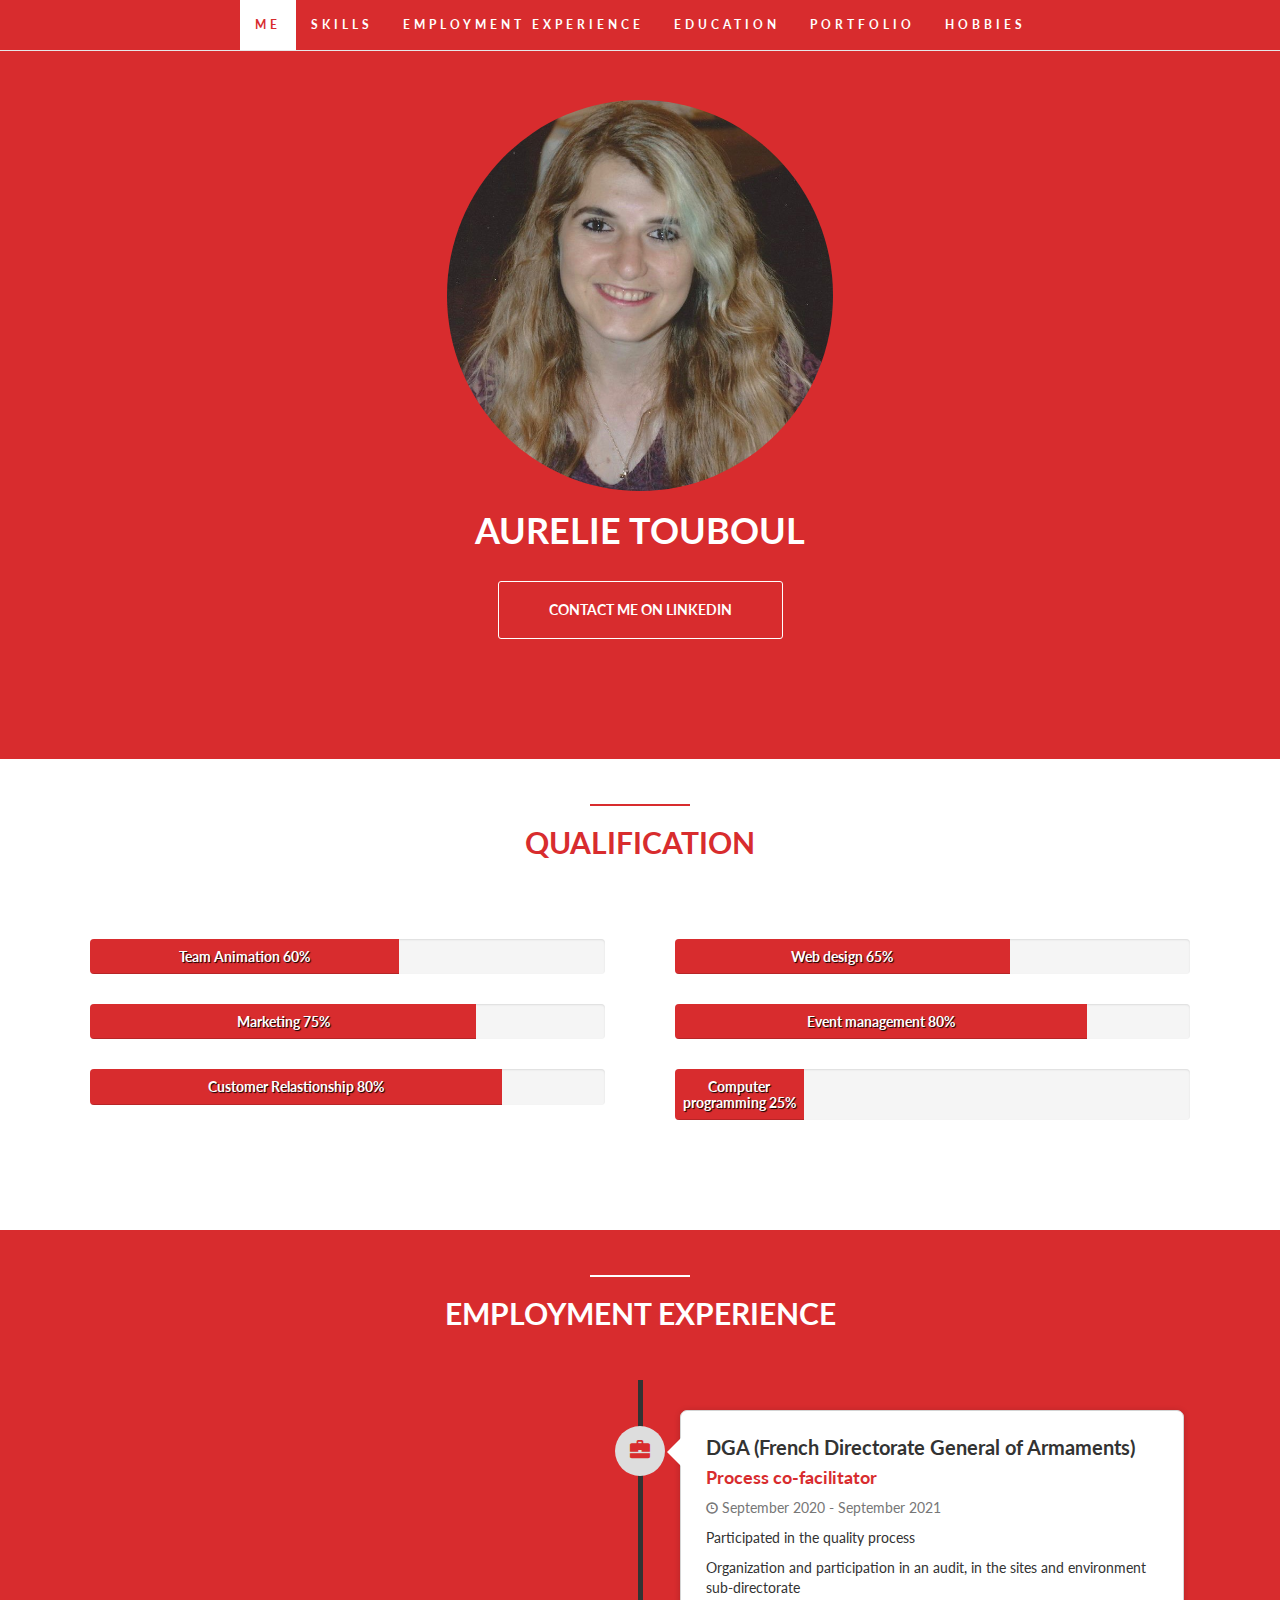
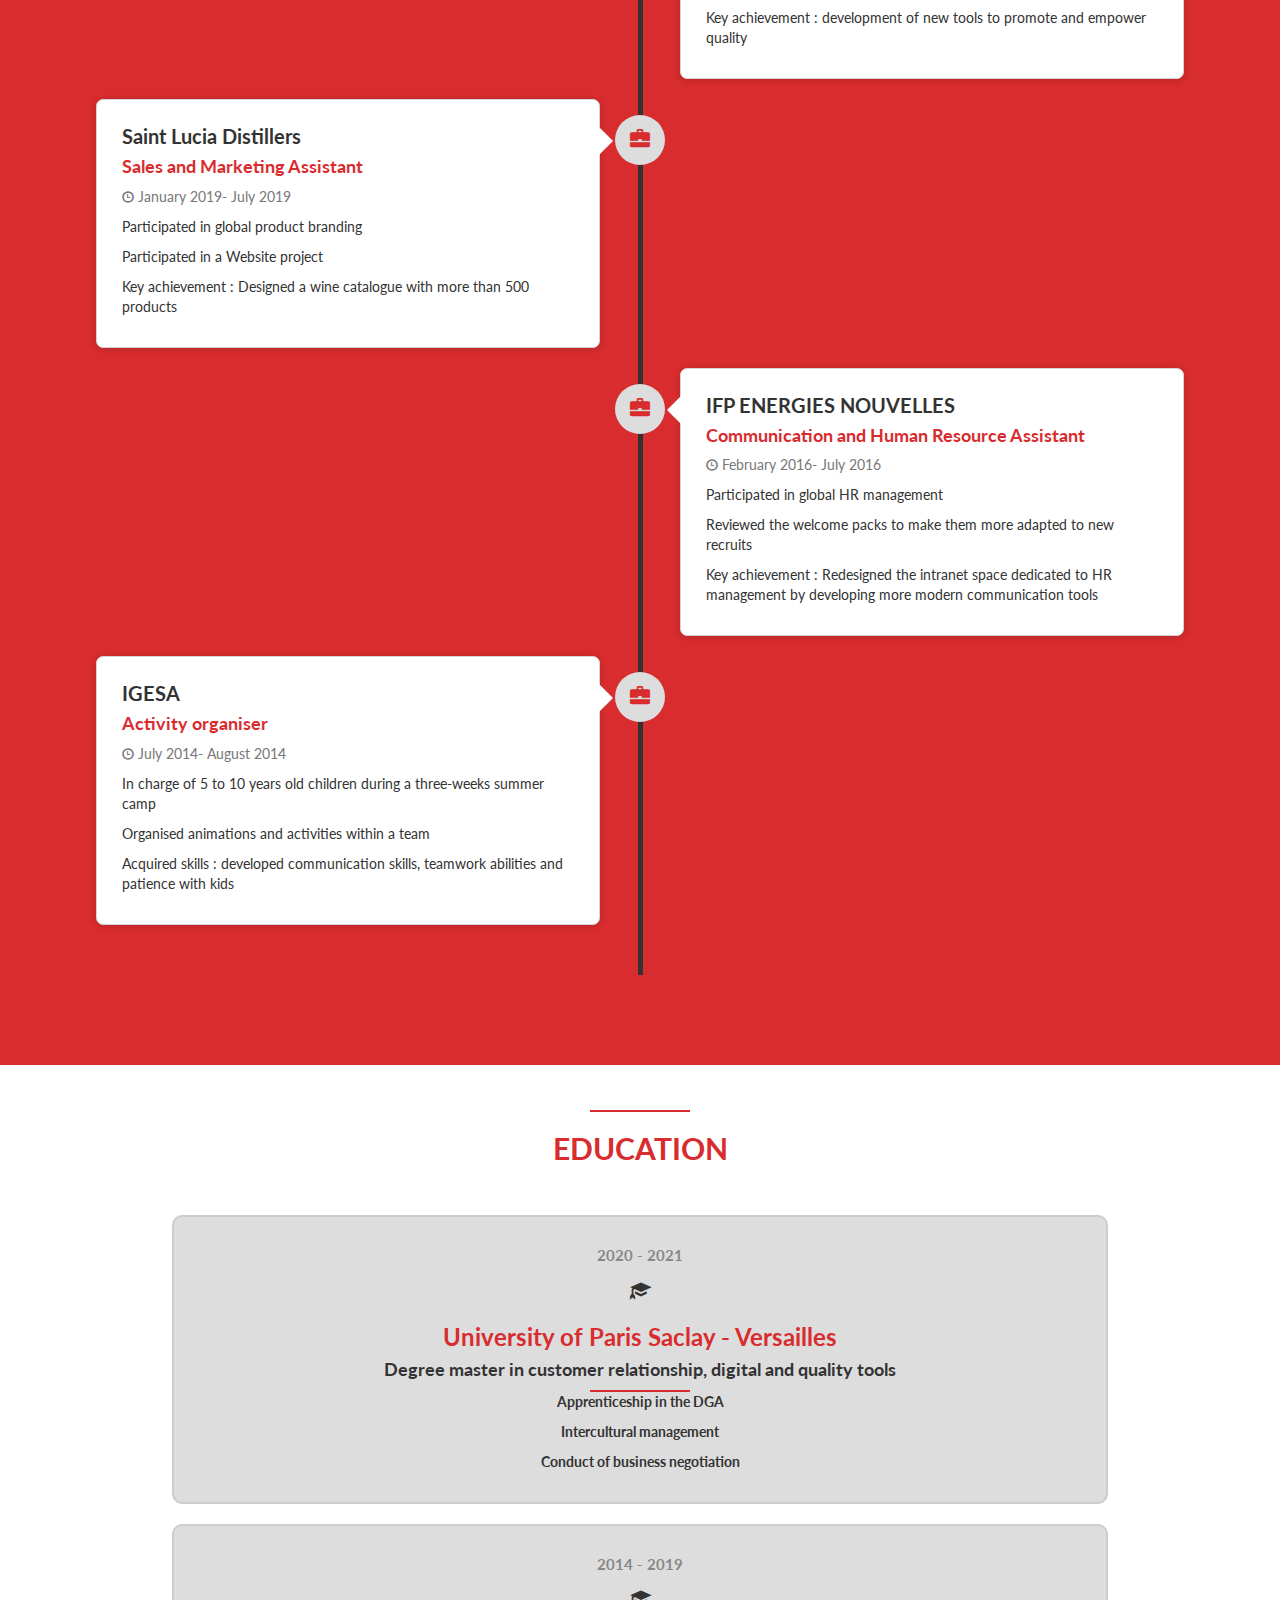
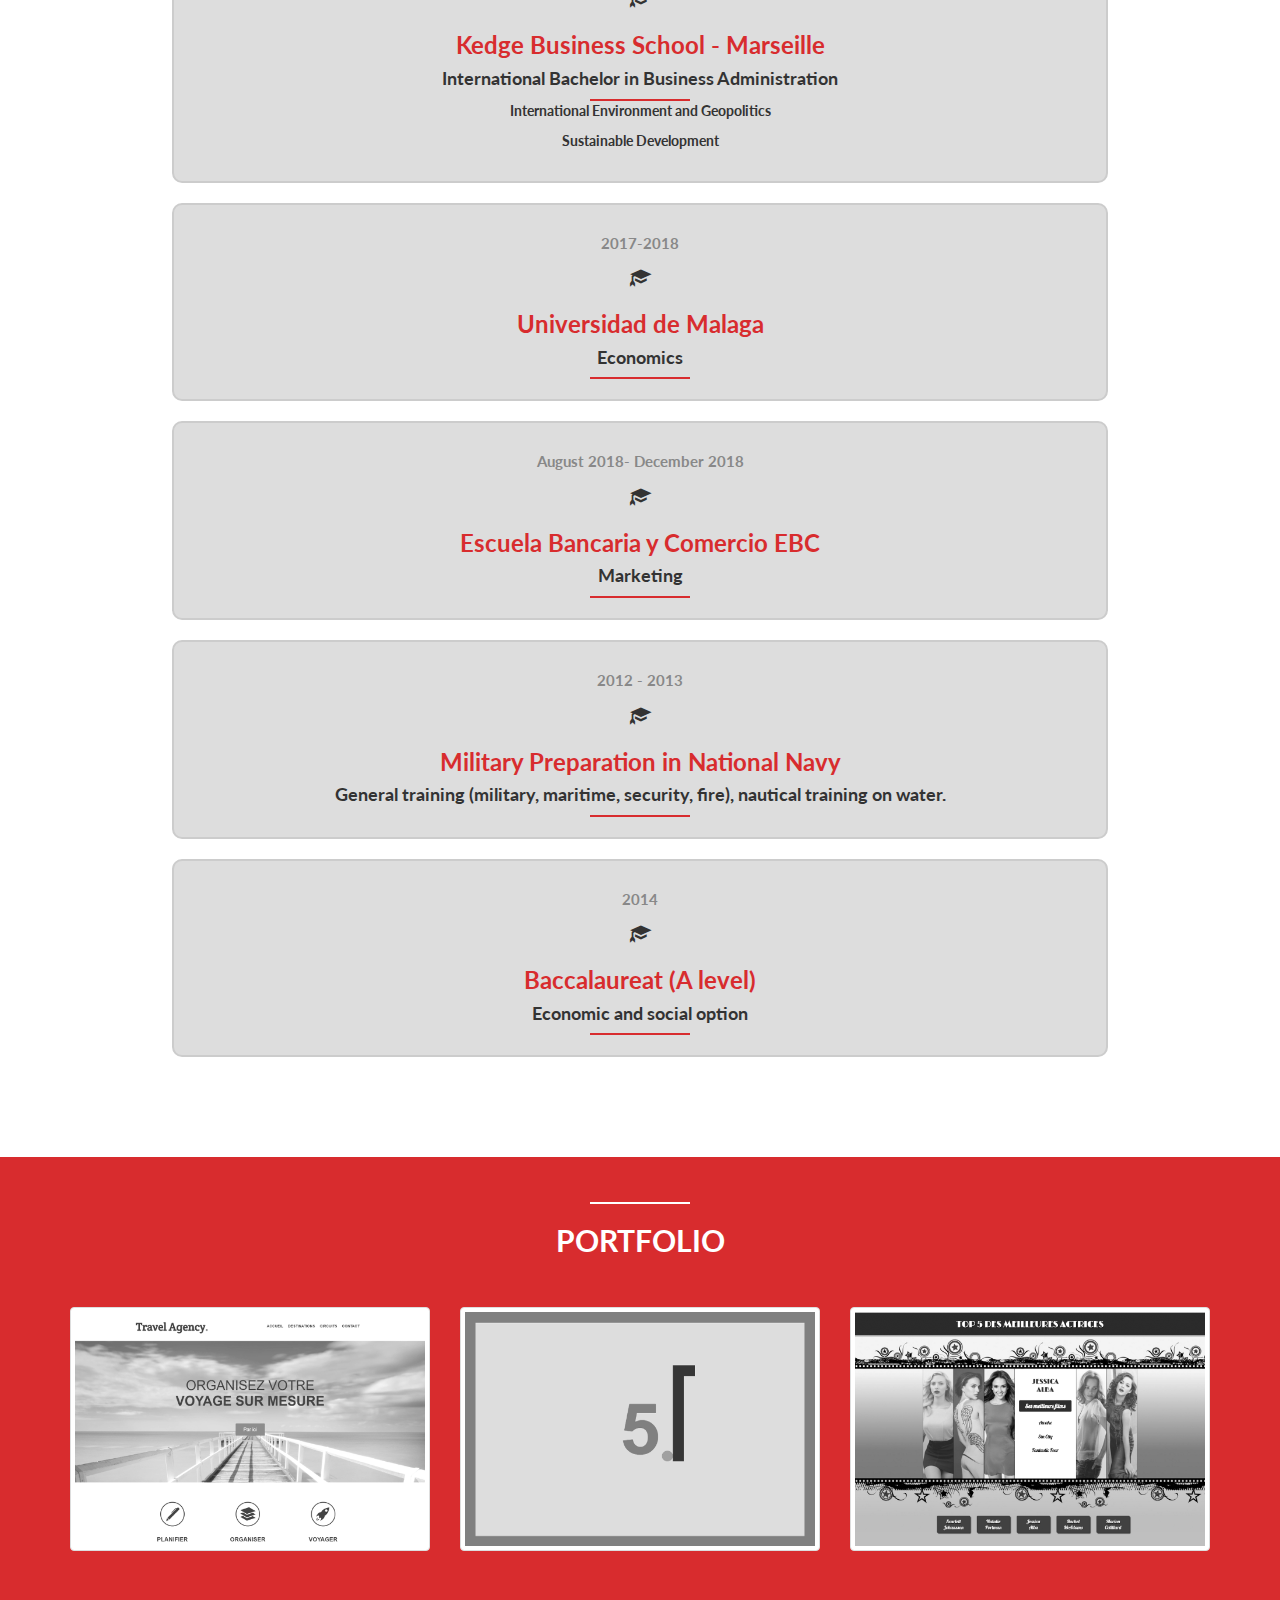
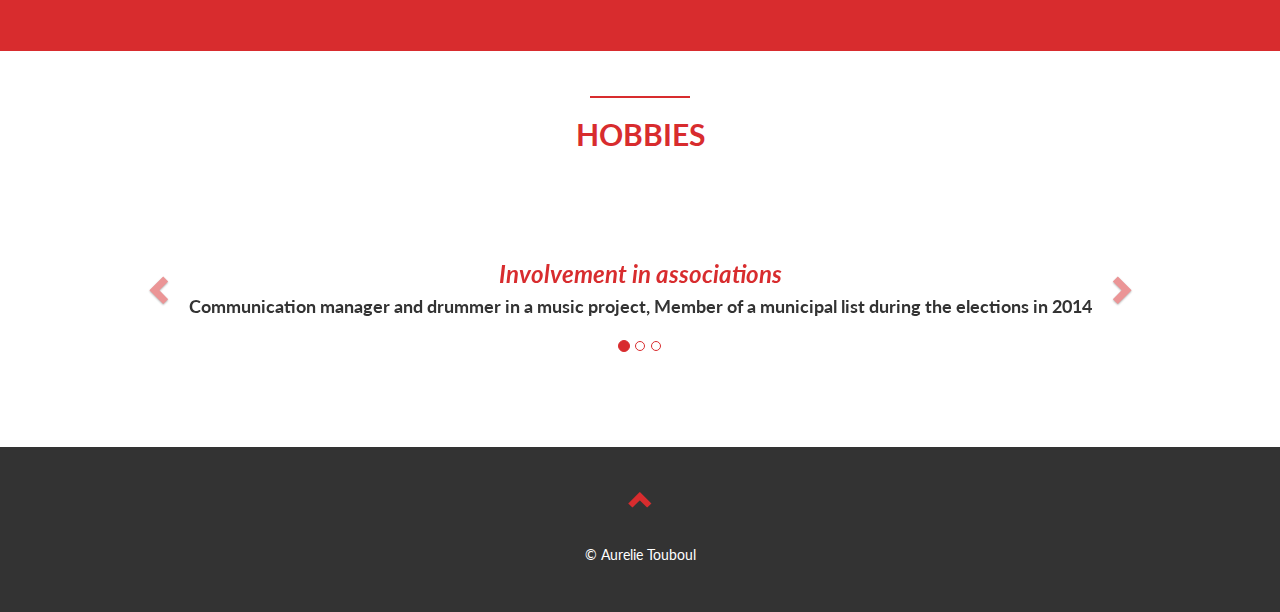
<file: index.html>
<!DOCTYPE html>
<html>
    <head>
        <title>Aurelie Touboul</title>
        <meta charset="utf-8"/>
        <meta name="viewport" content="width=device-width, initial-scale=1">
        <script src="https://ajax.googleapis.com/ajax/libs/jquery/1.11.3/jquery.min.js"></script>
        <link rel="stylesheet" href="https://maxcdn.bootstrapcdn.com/bootstrap/3.3.6/css/bootstrap.min.css">
        <script src="https://maxcdn.bootstrapcdn.com/bootstrap/3.3.6/js/bootstrap.min.js"></script>
        <link href='http://fonts.googleapis.com/css?family=Lato' rel='stylesheet' type='text/css'>
        <link rel="stylesheet" href="css/style.css">
        <script src="js/script.js"></script>
    </head>
    
    
    <body data-spy="scroll" data-target=".navbar" data-offset="60">
        
        <nav class="navbar navbar-default navbar-fixed-top">
            <div class="container">
                <div class="navbar-header">
                    <button type="button" class="navbar-toggle" data-toggle="collapse" data-target="#myNavbar">
                         <span class="icon-bar"></span>
                         <span class="icon-bar"></span>
                         <span class="icon-bar"></span>
                    </button>
                </div>
                <div class="collapse navbar-collapse" id="myNavbar">
                    <ul class="nav navbar-nav">
                        <li><a href="#about">Me</a></li>
                        <li><a href="#skills">Skills</a></li>
                        <li><a href="#experience">Employment Experience</a></li>
                        <li><a href="#education">Education</a></li>
                        <li><a href="#portfolio">Portfolio</a></li>
                        <li><a href="#Hobbies">Hobbies</a></li>
                    </ul>
                </div>
            
            </div>
        
        </nav>
       
        <section id="about" class="container-fluid">
            <div class="col-xs-8 col-md-4 profile-picture">
                <img src="images/ImagesCV%2001.14.13.jpg" alt="Aurelie" class="img-circle">
            </div>
            <div class="heading">
                <h1>Aurelie Touboul </h1>
                <a href="https://www.linkedin.com/in/aur%C3%A9lie-touboul/" target="_blank" class="button1">Contact me on linkedin</a>
            </div>
        </section>
        
        
        <section id="skills">
            <div class="red-divider"></div>
            <div class="heading">
                <h2>Qualification</h2>
            </div>
            <div class="container">
                <div class="row">
                    <div class="col-md-6">
                        <div class="progress"> 
                            <div class="progress-bar" role="progressbar" aria-valuenow="60" aria-valuemin="0" aria-valuemax="100" style="width:60%">
                                <h5> Team Animation 60%</h5>
                            </div>
                        </div>
                        <div class="progress"> 
                            <div class="progress-bar" role="progressbar" aria-valuenow="75" aria-valuemin="0" aria-valuemax="100" style="width:75%">
                                <h5>Marketing 75%</h5>
                            </div>
                        </div>
                        <div class="progress"> 
                            <div class="progress-bar" role="progressbar" aria-valuenow="80" aria-valuemin="0" aria-valuemax="100" style="width:80%">
                                <h5>Customer Relastionship 80%</h5>
                            </div>
                        </div>
                    </div>
                    <div class="col-md-6">
                        <div class="progress"> 
                            <div class="progress-bar" role="progressbar" aria-valuenow="65" aria-valuemin="0" aria-valuemax="100" style="width:65%">
                                <h5>Web design 65%</h5>
                            </div>
                        </div>
                        <div class="progress"> 
                            <div class="progress-bar" role="progressbar" aria-valuenow="80" aria-valuemin="0" aria-valuemax="100" style="width:80%">
                                <h5>Event management 80%</h5>
                            </div>
                        </div>
                        <div class="progress"> 
                            <div class="progress-bar" role="progressbar" aria-valuenow="25" aria-valuemin="0" aria-valuemax="100" style="width:25%">
                                <h5> Computer programming 25%</h5>
                            </div>
                        </div>
                    </div>
                
                </div>
            </div>
        </section>
        
        <section id="experience">
        
            <div class="container">
                <div class="white-divider"></div>
                <div class="heading">
                    <h2>Employment experience</h2>
    
                </div>
                <ul class="timeline">
                        <li>
                        <div class="timeline-badge"><span class="glyphicon glyphicon-briefcase"></span></div>
                        <div class="timeline-panel-container-inverted">
                            <div class="timeline-panel">
                                <div class="timeline-heading">
        
                                    <h3>DGA (French Directorate General of Armaments)</h3>
                                    <h4>Process co-facilitator</h4>
                                    <p class="text-muted"><small class="glyphicon glyphicon-time"></small> September 2020 - September 2021</p>
                                </div>
                                <div class="timeline-body">
                                    <p>Participated in the quality process</p>
                                    <p>Organization and participation in an audit, in the sites and environment sub-directorate </p>
                                    <p>Key achievement : development of new tools to promote and empower quality </p>
                                </div>
                            </div>
                        </div>
                    </li>
                           <li>
                        <div class="timeline-badge"><span class="glyphicon glyphicon-briefcase"></span></div>
                        <div class="timeline-panel-container">
                            <div class="timeline-panel">
                                <div class="timeline-heading">
                                    <h3>Saint Lucia Distillers</h3>
                                    <h4>Sales and Marketing Assistant</h4>
                                    <p class="text-muted"><small class="glyphicon glyphicon-time"></small> January 2019- July 2019</p>
                                </div>
                                <div class="timeline-body">
                                    <p>Participated in global product branding </p>
                                    <p>Participated in a Website project </p>
                                    <p>Key achievement : Designed a wine catalogue with more than 500 products</p>
                                </div>
                            </div>
                        </div>
                    </li>
                    <li>
                        <div class="timeline-badge"><span class="glyphicon glyphicon-briefcase"></span></div>
                        <div class="timeline-panel-container-inverted">
                            <div class="timeline-panel">
                                <div class="timeline-heading">
                                    <h3>IFP ENERGIES NOUVELLES</h3>
                                    <h4>Communication and Human Resource Assistant</h4>
                                    <p class="text-muted"><small class="glyphicon glyphicon-time"></small> February 2016- July 2016</p>
                                </div>
                                <div class="timeline-body">
                                    <p>Participated in global HR management</p>
                                    <p>Reviewed the welcome packs to make them more adapted to new recruits</p>
                                    <p>Key achievement : Redesigned the intranet space dedicated to HR
management by developing more modern communication tools</p>
                                </div>
                            </div>
                        </div>
                    </li>
                    
                    <li>
                        <div class="timeline-badge"><span class="glyphicon glyphicon-briefcase"></span></div>
                        <div class="timeline-panel-container">
                            <div class="timeline-panel">
                                <div class="timeline-heading">
                                    <h3>IGESA</h3>
                                    <h4>Activity organiser</h4>
                                    <p class="text-muted"><small class="glyphicon glyphicon-time"></small> July 2014- August 2014</p>
                                </div>
                                <div class="timeline-body">
                                    <p>In charge of 5 to 10 years old children during a three-weeks summer camp</p>
                                    <p>Organised animations and activities within a team</p>
                                    <p>Acquired skills : developed communication skills, teamwork abilities and
patience with kids</p>
                                </div>
                            </div>
                        </div>
                    </li>
         
                </ul>
            </div>
            
        </section>
                
        <section id="education">
            <div class="container">
                 <div class="red-divider"></div>
                <div class="heading">
                    <h2>Education</h2>
                </div>
                <div class="row">
                    <div class="col-5">
                        <div class="education-block">
                            <h5>2020 - 2021</h5>
                            <span class="glyphicon glyphicon-education"></span>
                            <h3>University of Paris Saclay - Versailles </h3>
                            <h4>Degree master in customer relationship, digital and quality tools </h4>
                            <div class="red-divider"></div>
                            <p>Apprenticeship in the DGA</p>
                            <p>Intercultural management</p>
                            <p>Conduct of business negotiation</p>
                        </div>
                    <div class="col-5">
                        <div class="education-block">
                            <h5>2014 - 2019</h5>
                            <span class="glyphicon glyphicon-education"></span>
                            <h3>Kedge Business School - Marseille</h3>
                            <h4>International Bachelor in Business Administration</h4>
                            <div class="red-divider"></div>
                            <p>International Environment and Geopolitics</p>
                            <p>Sustainable Development</p>
                        </div>
                    </div>
                     <div class="col-5">
                        <div class="education-block">
                            <h5>2017-2018</h5>
                            <span class="glyphicon glyphicon-education"></span>
                            <h3>Universidad de Malaga</h3>
                            <h4>Economics</h4>
                            <div class="red-divider"></div>
                        </div>
                    </div>
                    
                       </div>
                     <div class="col-5">
                        <div class="education-block">
                            <h5> August 2018- December 2018</h5>
                            <span class="glyphicon glyphicon-education"></span>
                            <h3>Escuela Bancaria y Comercio EBC</h3>
                            <h4>Marketing</h4>
                            <div class="red-divider"></div>
                        </div>
                    </div>
            
                        <div class="col-5">
                        <div class="education-block">
                            <h5>2012 - 2013 </h5>
                            <span class="glyphicon glyphicon-education"></span>
                            <h3>Military Preparation in National Navy</h3>
                            <h4>General training (military, maritime, security, fire), nautical training on water.</h4>
                            <div class="red-divider"></div>
                        </div>
                    </div>
                    
                     <div class="col-5">
                        <div class="education-block">
                            <h5>2014</h5>
                            <span class="glyphicon glyphicon-education" ></span>
                            <h3>Baccalaureat (A level)</h3>
                            <h4>Economic and social option</h4>
                            <div class="red-divider"></div>
                        </div>
                        
                    </div>
                </div>
                </section>
        
        <section id="portfolio">
            <div class="container">
                <div class="white-divider"></div>
                <div class="heading">
                    <h2>Portfolio</h2>
                </div>
                <div class="row">
                    <div class="col-sm-4">
                        <a class="thumbnail" href="Voyage.aurelietouboul.com/index1.html" target="_blank">
                            <img src="images/Voyage.png" alt="Voyage page">
                        </a>
                    </div>
                     <div class="col-sm-4">
                        <a class="thumbnail" href="Jeux.aurelietouboul.com/index.html" target="_blank">
                            <img src="images/serpent%20.png" alt="French article">
                        </a>
                    </div>
                     <div class="col-sm-4">
                        <a class="thumbnail" href="Actrices.aurelietouboul.com/index.html" target="_blank">
                            <img src="images/Actrice.png" alt="ifp">
                        </a>
                    </div>
            
            </div> 
        </div>
                
            
        </section>
     
        <section id="Hobbies">
            <div class="container">
                <div class="red-divider"></div>
                <div class="heading">
                    <h2>Hobbies</h2>
                </div>
                <div id="myCarousel" class="carousel slide text-center" data-ride="carousel">
                    <ol class="carousel-indicators">
                         <li data-target="#myCarousel" data-slide-to="0" class="active"></li>
                         <li data-target="#myCarousel" data-slide-to="1"></li>
                         <li data-target="#myCarousel" data-slide-to="2"></li>  
                    </ol>
                    <div class="carousel-inner" role="listbox">
                        <div class="item active">
                            <h3>Involvement in associations  </h3>
                            <h4>Communication manager and drummer in a music project, Member of a municipal list during the elections in 2014</h4> 
                        
                        </div>
                          <div class="item">
                            <h3>Activities</h3>
                            <h4>Dance, drums </h4>       
                        </div>
                    </div>
                    <a class="left carousel-control" href="#myCarousel" data-slide="prev" role="button">
                        <span class="glyphicon glyphicon-chevron-left"></span>
                    </a>
                    <a class="right carousel-control" href="#myCarousel" data-slide="next" role="button">
                        <span class="glyphicon glyphicon-chevron-right"></span>
                    </a>
                
                </div>
            
            </div>
        
        </section>
        
        <footer class="text-center">
            <a href="#about">
                <span class="glyphicon glyphicon-chevron-up"></span>
            </a>
            <h5>© Aurelie Touboul </h5>
        </footer>
        
    </body>

</html>
</file>
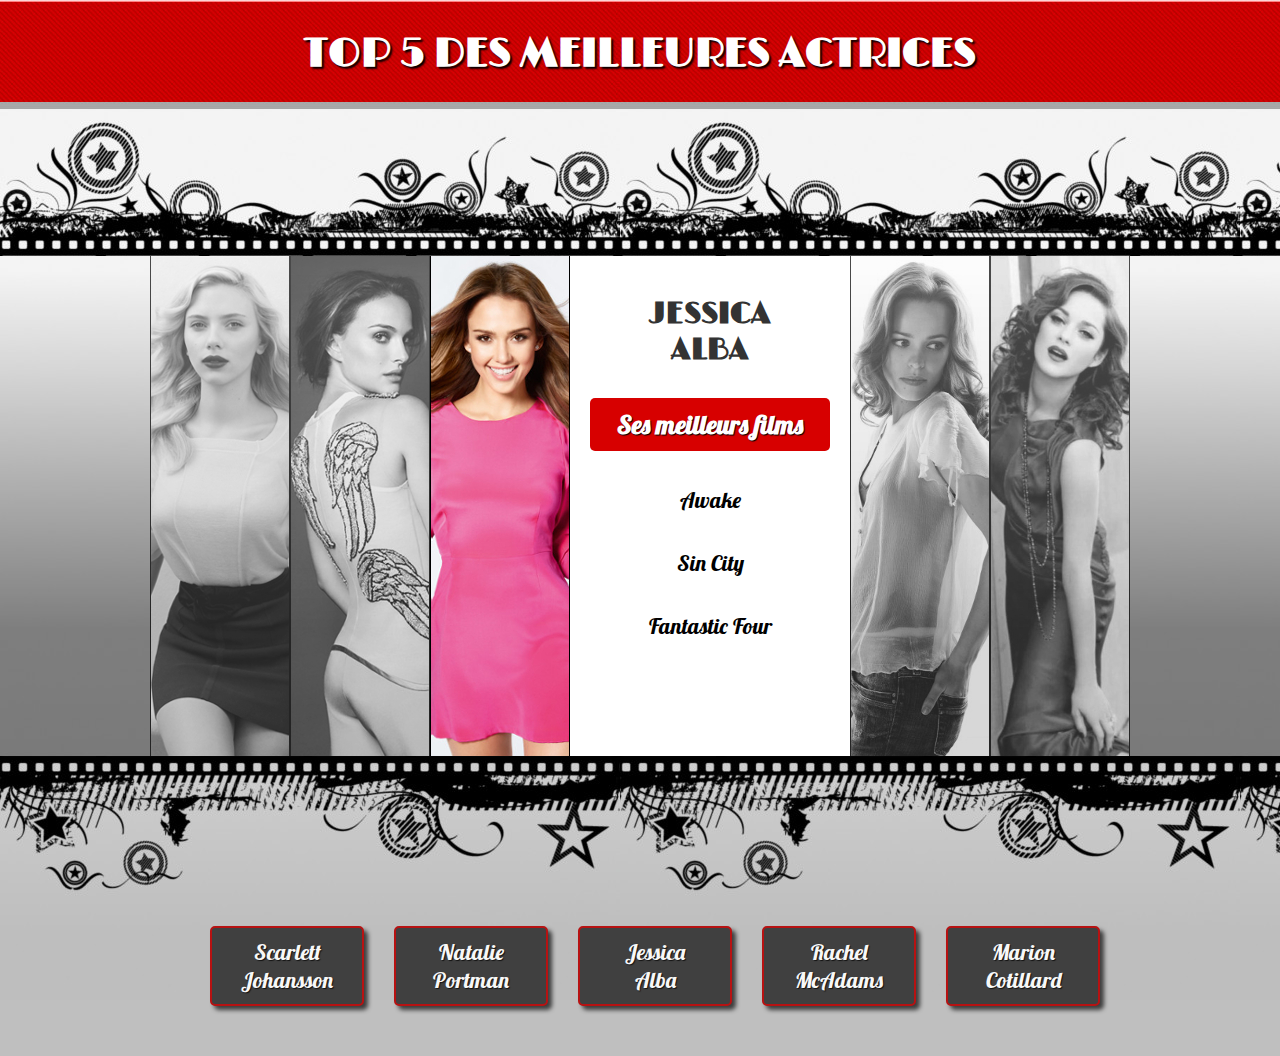
<file: Actrices.aurelietouboul.com/index.html>
<!DOCTYPE html>
<html>
    <head>
        <title>Top 5 des meilleures actrices</title>
        <link rel="stylesheet" type="text/css" href="style.css">
        <script src="https://ajax.googleapis.com/ajax/libs/jquery/2.1.4/jquery.min.js"></script>
        <script src="script.js"></script>
        <link href='https://fonts.googleapis.com/css?family=Limelight' rel='stylesheet' type='text/css'>
                <link href='https://fonts.googleapis.com/css?family=Lobster' rel='stylesheet' type='text/css'>

    </head>
    <body>
        <header>
            <h1>Top 5 des meilleures actrices</h1>
        </header>
        <section id="main-menu">
            <ul>
                <li>
                    <div id="part1" class="images">
                        <div class="bw"></div>
                        <div class="color"></div>
                    </div>
                    <div class="description">
                        <h2>Scarlett<br>Johansson</h2>
                        <h3>Ses meilleurs films</h3>
                        <p>Lucy</p>
                        <p>The Island</p>
                        <p>Lost In Translation</p>
                    </div>
                </li>
                <li>
                    <div id="part2" class="images">
                        <div class="bw"></div>
                        <div class="color"></div>
                    </div>
                    <div class="description">
                        <h2>Natalie<br>Portman</h2>
                        <h3>Ses meilleurs films</h3>
                        <p>Black Swan</p>
                        <p>Star Wars</p>
                        <p>Leon</p>
                    </div>
                </li>
                <li>
                    <div id="part3" class="images">
                        <div class="bw"></div>
                        <div class="color"></div>
                    </div>
                    <div class="description">
                        <h2>Jessica<br>Alba</h2>
                        <h3>Ses meilleurs films</h3>
                        <p>Awake</p>
                        <p>Sin City</p>
                        <p>Fantastic Four</p>
                    </div>
                </li>
                <li>
                    <div id="part4" class="images">
                        <div class="bw"></div>
                        <div class="color"></div>
                    </div>
                    <div class="description">
                        <h2>Rachel<br>McAdams</h2>
                        <h3>Ses meilleurs films</h3>
                        <p>The Notebook</p>
                        <p>The Vow</p>
                        <p>The Time Traveler's Wife</p>
                    </div>
                </li>
                <li>
                    <div id="part5" class="images">
                        <div class="bw"></div>
                        <div class="color"></div>
                    </div>
                    <div class="description">
                        <h2>Marion<br>Cotillard</h2>
                        <h3>Ses meilleurs films</h3>
                        <p>Jeux d'enfants</p>
                        <p>Les Petits Mouchoirs</p>
                        <p>Inception</p>
                    </div>
                </li>
            </ul>
        </section>
        <section id="buttons-menu">
            <ul>
                <li class="button">Scarlett<br>Johansson</li>
                <li class="button">Natalie<br>Portman</li>
                <li class="button">Jessica<br>Alba</li>
                <li class="button">Rachel<br>McAdams</li>
                <li class="button">Marion<br>Cotillard</li>
            </ul>
        </section>
        
    </body>
</html>
</file>
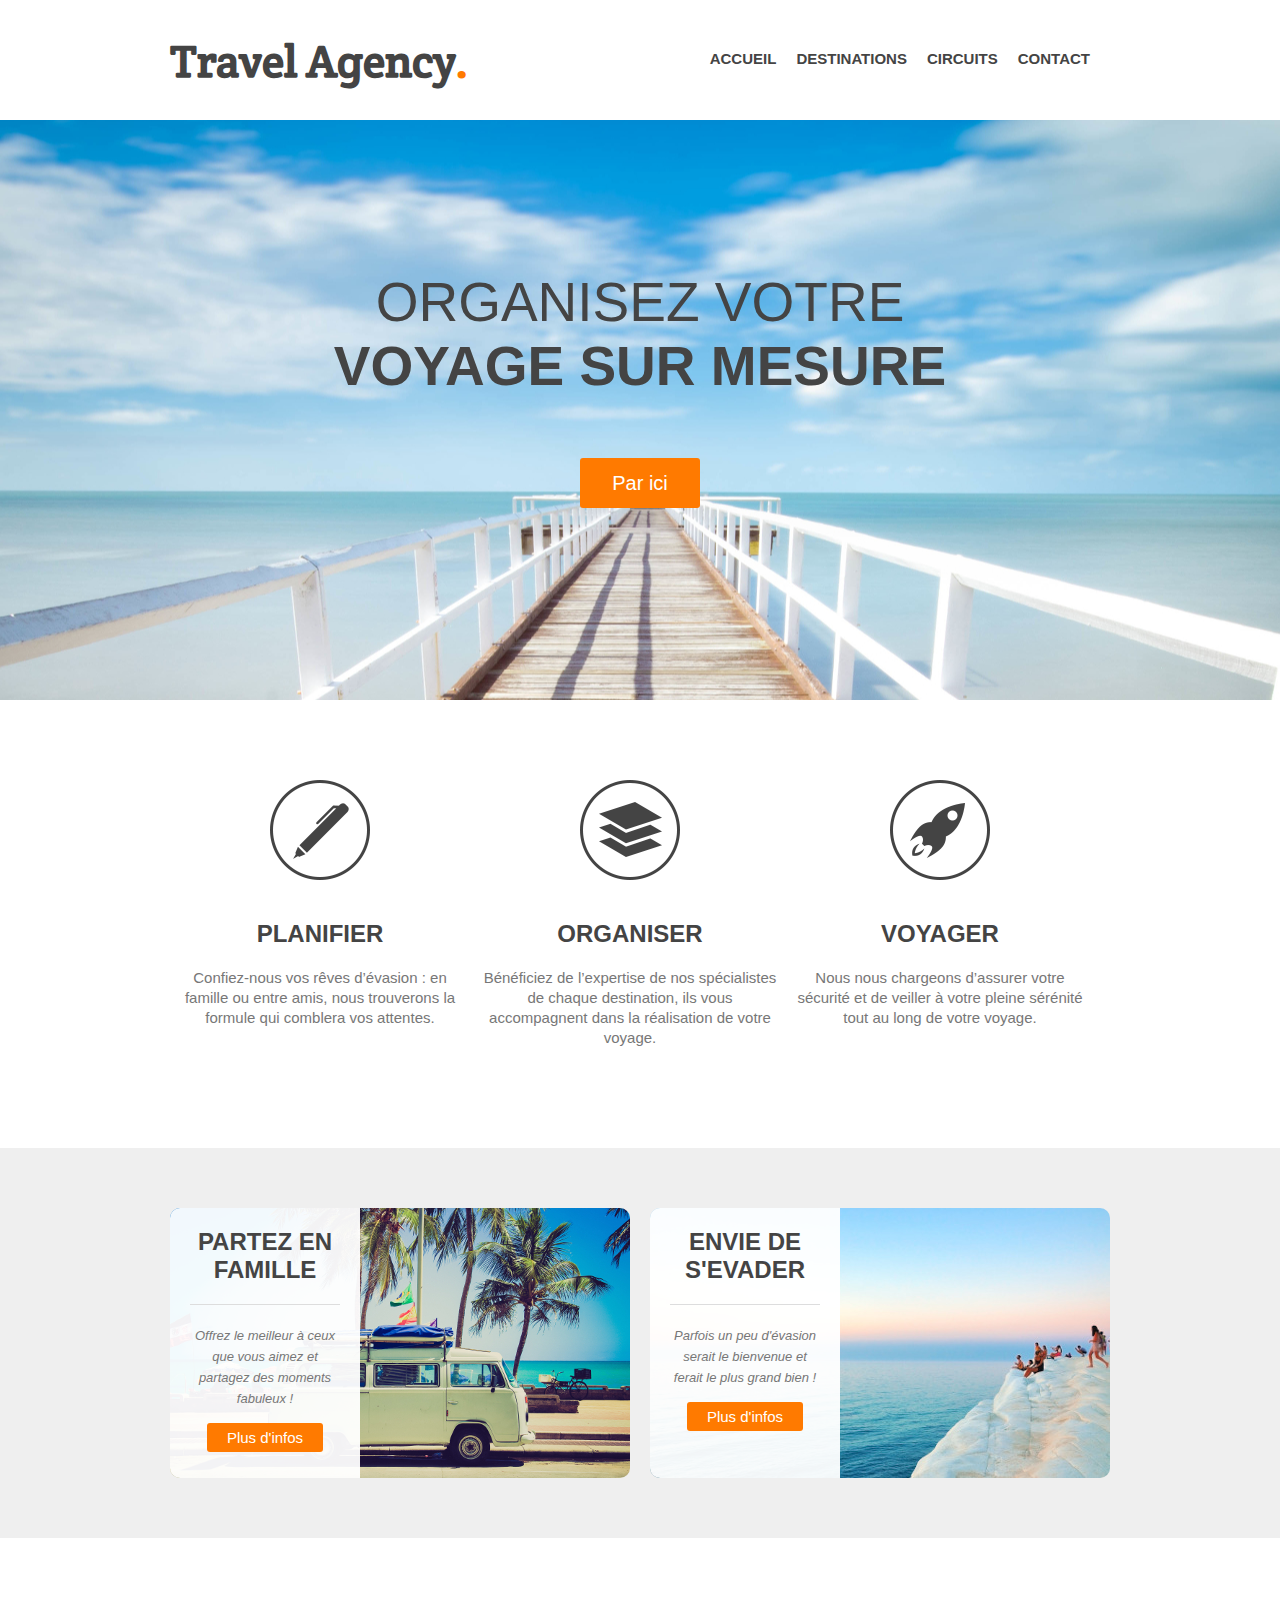
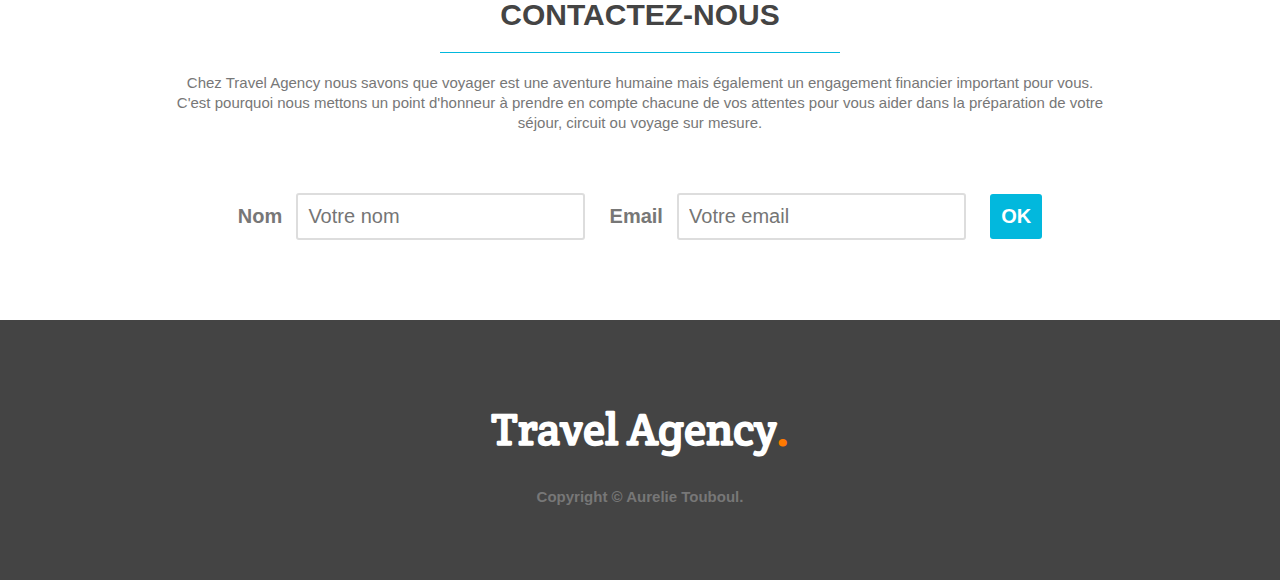
<file: Voyage.aurelietouboul.com/index1.html>
<!DOCTYPE html>
<html>
    <head>
        <meta charset="utf-8">
        <link href="styles.css" rel="stylesheet">
        <link href='http://fonts.googleapis.com/css?family=Crete+Round' rel="stylesheet">
        <title>Travel Agency</title>
    </head>
    
    <body>
        <header> 
            <div class="wrapper">
                <h1>Travel Agency<span class="orange">.</span></h1>
                <nav>
                    <ul>
                        <li><a href="#main-image">Accueil</a></li>
                        <li><a href="#steps">Destinations</a></li>
                        <li><a href="#possibilities">Circuits</a></li>
                        <li><a href="#contact">Contact</a></li>
                    </ul>
                </nav>
            </div>
        </header>
        
        <section id="main-image">
			<div class="wrapper">
                <h2>Organisez votre<br><strong>voyage sur mesure</strong></h2>
                <a href="video.html" class="button-1">Par ici </a>
			</div>
		</section>
        
        <section id="steps">
             <div class="wrapper">
                 <ul>
                    <li id="step-1">
                        <h4>Planifier</h4>
                        <p>Confiez-nous vos rêves d’évasion : en famille ou entre amis, nous trouverons la formule qui comblera vos attentes.</p>
                     </li>
                     <li id="step-2">
                        <h4>Organiser</h4>
                        <p>Bénéficiez de l’expertise de nos spécialistes de chaque destination, ils vous accompagnent dans la réalisation de votre voyage.</p>
                     </li>
                     <li id="step-3">
                        <h4>Voyager</h4>
                        <p>Nous nous chargeons d’assurer votre sécurité et de veiller à votre pleine sérénité tout au long de votre voyage.</p>
                     </li>
                     <div class="clear"></div>
                 </ul>
            </div>
        </section>
        
       <section id="possibilities">
			<div class="wrapper">
                <article style="background-image: url(images/article-image-1.jpg);">
                    <div class="overlay">
                        <h4>Partez en famille</h4>
                        <p><small>Offrez le meilleur à ceux que vous aimez et partagez des moments fabuleux !</small></p>
                        <a href="#" class="button-2">Plus d'infos</a>
                    </div>
                </article>
                
                <article style="background-image: url(images/article-image-2.jpg);">
                    <div class="overlay">
                        <h4>Envie de s'evader</h4>
                        <p><small>Parfois un peu d'évasion serait le bienvenue et ferait le plus grand bien !</small></p>
                        <a href="#" class="button-2">Plus d'infos</a>
                    </div>
                </article>
                
                <div class="clear"></div>
                
			</div>
		</section>
        
        <section id="contact">
            <div class="wrapper">
                <h3>Contactez-nous</h3>
                <p>Chez Travel Agency nous savons que voyager est une aventure humaine mais également un engagement financier important pour vous. C'est pourquoi nous mettons un point d'honneur à prendre en compte chacune de vos attentes pour vous aider dans la préparation de votre séjour, circuit ou voyage sur mesure.</p>
                
                <form>
                    <label for="name">Nom</label>
                    <input type="text" id="name" placeholder="Votre nom">
                    <label for="email">Email</label>
                    <input type="text" id="email" placeholder="Votre email">
                    <input type="submit" value="OK" class="button-3">
                </form>
            </div>
        </section>
        
        
        <footer>
            <div class="wrapper">
                <h1>Travel Agency<span class="orange">.</span></h1>
                <div class="copyright">Copyright ©  Aurelie Touboul.</div>
			</div>
        </footer>
        
        
    
    </body>

</html>
</file>
<file: css/style.css>
/* GENERAL */
body
{
    font-family: 'Lato', sans-serif;
}
h1,h2,h3,h4,h5,h6
{
    font-weight: bold;
}
img
{
    max-width: 100%;
    height: auto;
}
ul,ol
{
    list-style:none;
}
section
{
    padding: 45px 0 80px 0;
}
section .heading 
{
    text-align: center;
    padding-bottom: 40px;        
}
section .heading h2
{
    text-transform: uppercase;
}
.red-divider
{
    width:100px;
    height: 2px;
    background: #d82c2e;
    margin: 0 auto;
}
.white-divider
{
    width:100px;
    height: 2px;
    background: #fff;
    margin: 0 auto;
}

/* MENU */
.navbar
{
    background: #d82c2e;
    font-size: 12px;
    letter-spacing: 4px;
    text-transform: uppercase;
    font-weight: bold;
}
.navbar .navbar-nav
{
    display: inline-block;
    float: none;
    vertical-align: top;
}
.navbar .navbar-collapse
{
    text-align: center;
}
.navbar li a
{
    color: #fff !important;
}
.navbar-nav li a:hover, .navbar-nav li.active a
{
    color: #d82c2e !important;
    background-color: #fff !important;
}
.navbar-default .navbar-toggle
{
    border-style: none;
}
.icon-bar
{
    background-color: #fff !important;
}





/* ABOUT */
#about
{
    padding-top: 100px;
    background: #d82c2e;
}
.profile-picture
{
    text-align: center;
    margin: 0 auto;
    float: none;
}
#about .heading h1
{
    color:#fff;
    text-transform: uppercase;
}
#about .heading h3
{
    color:#000;
}
.button1
{
    font-weight: bold;
    text-transform: uppercase;
    color: white;
    border: 1px solid white;
    display: inline-block;
    margin-top:  20px;
    padding: 18px 50px;
    border-radius: 3px;
    transition: all 0.3s ease-in 0s;
}
.button1:hover
{
    background: white;
    color: #d82c2e;
    text-decoration: forestgreen;
}

/* SKILLS */
#skills
{
    background: #fff;
}
#skills .heading h2
{
    color: #d82c2e;
}
#skills .progress
{
    height: 100%;
    margin: 30px 20px;
    backface-visibility: #ddd;
}
#skills .progress-bar
{
    background: #d82c2e;
}
#skills .progress h5
{
    text-shadow: 1px 1px 1px #000;
}

/* EXPERIENCE */
#experience
{
    background: #d82c2e;
}
#experience .heading h2
{
    color: #fff;
}
.timeline
{
    padding: 30px 10px;
    position: relative;
}
.timeline:before
{
    top: 0;
    bottom: 0;
    position: absolute;
    content: " ";
    width: 5px;
    background-color: #333;
    left: 50%;
    margin-left: -2.5px;
}
.timeline > li
{
    margin-bottom: 20px;
    position: relative;
}
.timeline > li:after
{
    clear: both;
}
.timeline > li:before, .timeline > li:after
{
    content: " ";
    display: table;
}
.timeline li .timeline-badge
{
    color: #d82c2e;
    width: 50px;
    line-height: 50px;
    font-size: 20px;
    text-align: center;
    position: absolute;
    top: 16px;
    left: 50%;
    margin-left: -25px;
    background-color: #ddd;
    border-radius: 50%;
}
.timeline-panel-container
{
    width: 50%;
    float: left;
}
.timeline-panel-container-inverted
{
    width: 50%;
    float: right;
}
.timeline-panel
{
    width: 90%;
    float: right;
    margin-right: 40px;
    border: 1px solid #d4d4d4;
    border-radius: 7px;
    padding: 20px 25px;
    position: relative;
    box-shadow: 0 1px 6px rgba(0,0,0, 0.175);
    background: #fff;
}
.timeline-panel-container-inverted .timeline-panel
{
    float: left;
    margin-left: 40px;
}

.timeline-panel:after
{
    position:absolute;
    top: 27px;
    right: -14px;
    display:inline-block;
    border-top: 14px solid transparent;
    border-left: 14px solid #fff;
    border-right: 0 solid #fff;
    border-bottom: 14px solid transparent;
    content: " ";
}
.timeline-panel-container-inverted .timeline-panel:after
{
    border-left-width: 0;
    border-right-width: 14px;
    left: -14px;
    right: auto;
}
.timeline-heading h3
{
    margin-top: 5px;
    font-size: 20px;
}
.timeline-heading h4
{
     color: #d82c2e;
}

/* EDUCATION */
#education
{
    background: #fff;
}
#education .heading h2
{
    color: #d82c2e;
}
.education-block
{
    width:80%;
    margin: 0 auto;
    text-align: center;
    padding: 20px;
    background: #ddd;
    border-radius: 10px;
    border: 2px solid #ccc;
    margin-bottom: 20px;
    

}
.education-block h5
{
    color: #888;
    font-size: 15px;
    margin-bottom: 15px;
}
.education-block .glyphicon
{
    font-size: 20px;
    
}
.education-block h3
{
     color: #d82c2e;
}
.education-block h4
{
   margin-bottom: 10px;
}
.education-block p
{
  font-weight: bold;
    
}
.education-block .red-divide
{
    margin-bottom: 20px;
}

#col-sm-3
{
    margin-bottom: 10px;
    font-size: 10px;
    margin: 0 auto;
    padding: 0
    
}
    
/* PORTFOLIO */
#portfolio
{
    background: #d82c2e;
}
#portfolio .heading h2
{
    color: #fff;
}
#portfolio .thumbnail img
{
    width: 100%;
    height: 100%;
    filter: grayscale(100%);
    -webkit-filter: grayscale(100%); 
}
#portfolio .thumbnail img:hover
{
     filter: none;
    -webkit-filter: none; 
}


/* RECOMMANDATIONS */
#Hobbies
{
    background: #fff;
}
#Hobbies .heading h2
{
  color: #d82c2e;
}
.carousel-control.left, .carousel-control.right
{
    background-image: none;
    color: #d82c2e;
}
.carousel-indicators
{
    bottom: 0px;
}
.carousel-indicators li
{
    border-color: #d82c2e;
}
.carousel-indicators li.active
{
    background-color: #d82c2e;
}
#myCarousel .item
{
    padding: 40px 30px;
}
#myCarousel .item h3
{
    color: #d82c2e;
    font-style: italic;
}

/* FOOTER */
footer
{
    background: #333;
    padding: 20px 0 40px;
}
footer .glyphicon
{
    font-size:  25px;
    margin: 20px;
    color: #d82c2e;
    height: 30px;
}
footer .glyphicon:hover
{
    font-size:  27px;
}
footer h5
{
    color: #fff;
    font-weight: normal;
}

@media (max-width : 768px)
{
    .timeline:before 
    {
        left: 30px;
    
    }
    .timeline li .timeline-badge
    {
        left: 20px;
    }
    .timeline-panel-container, .timeline-panel-container-inverted
    {
        width: 100%;
    
    }
    .timeline-panel-container-inverted .timeline-panel, .timeline-panel
    {
        margin-left: 60px;
        float: none;
    }
    
    .timeline-panel:after
    {
        border-left-width: 0;
        border-right-width: 14px;
        left: -14px;
        right: auto;
    }
}
</file>
<file: Actrices.aurelietouboul.com/style.css>
*
{
    margin:0;
    padding: 0;
}
ul,ol
{
    list-style: none ;
}
body
{
    background: #bfbfbf url('images/background.jpg') repeat-x; 
    font-family: Arial, sans-serif;
}
header
{
    padding: 30px 0;
}
header h1
{
    font-size: 40px;
    text-align: center;
    font-family: 'Limelight', sans-serif;
    color: #fff;
    text-transform: uppercase;
    text-shadow: 2px 2px 2px #000;       
}

/* MAIN- MENU */
#main-menu ul
{
    width: 980px;
    height: 500px;
    margin: 0 auto;
    padding-top:  148px;
}
#main-menu ul li
{
    float: left;
    width: 140px;
    height: 500px;
    overflow: hidden;
    position: relative;

}
.bw
{
    position: absolute;
    left: 0px;
    width: 140px;
    height: 500px;
    cursor: pointer;
    background: url('images/bw-image.jpg') no-repeat;
    opacity: 0.7;
}
.color
{
    position: absolute;
    left: 140px;
    width: 140px;
    height: 500px;
    cursor: pointer;
    background: url('images/color-image.jpg') no-repeat;
}
#part2 div
{
    background-position: -140px 0px;
}
#part3 div
{
    background-position: -280px 0px;
}
#part4 div
{
    background-position: -420px 0px;
}
#part5 div
{
    background-position: -560px 0px;
}
.description
{
    position: absolute;
    left: 140px;
    width: 240px;
    height: 460px;
    padding: 20px;
    background: #fff;
}
.description h2
{
    padding-top: 20px;
    font-size: 30px;
    font-family: 'Limelight', sans-serif;
    text-align: center;
    color: #333;
    text-transform: uppercase;

}
.description h3
{
    margin-top:30px;
    padding: 10px;
    font-size: 26px;
    font-family: 'Lobster', sans-serif;
    background: #d70000;
    color:#fff;
    text-align: center;
    text-shadow: 1px 1px 1px #000;
    border-radius: 5px;

}
.description p
{
    padding-top: 35px;
    font-size: 22px;
    font-family: 'Lobster', sans-serif;
    color:#000;
    text-align: center;
}

/* BUTTONS-MENU*/
#buttons-menu
{
    float:left;
    width:100%;
    padding: 170px 0 50px 0;
}
#buttons-menu ul
{
    float:left;
    position: relative;
    left: 50%;
    text-align: center;
}
.button
{
    float:left;
    width: 150px;
    margin-left: 30px;
    padding: 10px 0;
    position: relative;
    right: 50%;
    text-shadow: 1px 1px 1px #000;
    font-family: 'Lobster', sans-serif;
    text-align: center;
    color:#fff;
    border-radius: 5px;
    box-shadow: 4px 4px 4px rgba(0,0,0,0.75);
    background: #333;
    border: 2px solid #b70000;
    font-size: 22px;
    cursor: pointer;
    opacity: 0.9;
}
.hovered
{
    background: #b70000;
    border: 2px solid #333;
    font-size: 24px;
}
</file>
<file: Voyage.aurelietouboul.com/styles.css>
/* GENERAL */

*
{
    margin: 0;
    padding: 0;
}
body 
{
    font-family: Arial,sans-serif;
    font-size: 15px;
}
h1, h2,h3,h4
{
  color: #444;  
}
h1
{
    font-family: 'Crete Round', serif;
    font-size: 45px;
}
h2
{
    font-size: 55px;
}
h3
{
    font-size: 30px;
}
h4
{
    font-size: 24px;
}
p
{
    line-height: 20px;
    color: #777;
}
ul
{
    list-style: none;
}
a
{
    text-decoration: none;
    color: #444;
}
.wrapper
{
    width: 940px;
    margin: 0 auto;
    padding: 0 10px;
}
.orange
{
    color: #ff7a00;
}
.clear
{
    clear: both;   
}
small
{
    font-size: 13px;
    font-style:italic;
}

/* HEADER */

header 
{
    height: 120px;   
}
header h1
{
    float: left;
    margin-top: 32px;
}
header nav
{
    float: right;   
    margin-top: 50px;
}
header nav ul li
{
    float:left;
    display: inline-block;
}
header nav ul li a
{
    text-transform: uppercase;
    font-weight: bold;
    margin-right: 20px;
}

/* MAIN IMAGE */

#main-image
{
    height: 580px;
    background: url('images/main.jpg') center;
}
#main-image h2
{
    font-weight: normal;
    text-transform: uppercase;
    text-align: center;
    padding: 150px 0 40px 0;
    margin-bottom: 20px;
}
.button-1
{
    display: block;
    width: 120px;
    height: 50px;
    background: #ff7a00;
    color: #fff;
    font-size: 20px;
    margin: 0 auto;
    line-height: 50px;
    text-align: center;
    border-radius:  3px;
}
.button-1:hover
{
     background: #02b8dd;
}

/* STEPS */

#steps ul
{
    margin: 80px 0;
}
#steps ul li
{
    width: 300px;
    float:left;
    padding-top: 140px;
    text-align: center;
    margin-right: 10px;
    
}
#steps h4
{
    text-transform: uppercase;
    margin-bottom: 20px;
}
#steps p
{
    margin-bottom: 20px;
}
#step-1
{
    background: url('images/steps-icon-1.png') no-repeat top center;
}
#step-2
{
    background: url('images/steps-icon-2.png') no-repeat top center;
    
}
#step-3
{
    background: url('images/steps-icon-3.png') no-repeat top center;
}


/* POSSIBILITIES */


#possibilities
{
    background-color: #efefef;
    padding:  60px 0;
}
#possibilities article
{
    width: 460px;
    height: 270px;
    float: left;
    border-radius: 10px;
}
#possibilities article:first-child
{
    margin-right: 20px;
}
.overlay
{
    background: rgba(255,255,255, 0.95);
    height: 100%;
    width: 190px;
    padding: 20px;
    border-radius: 10px 0 0 10px;
    text-align: center;
    box-sizing: border-box;
}
article h4
{
    border-bottom:  1px solid #ddd;
    padding-bottom: 20px;
    text-transform: uppercase;
    margin-bottom: 20px;
    text-align: center;
}
#possibilities p
{
    text-align: center;
    margin-bottom: 20px;
}
.button-2
{
    color: #fff;
    background-color: #ff7a00;
    padding: 6px 20px;
    border-radius: 3px;
}
.button-2:hover
{
    color: #fff;
    background-color: #02b8dd;
}



/* CONTACT */

#contact
{
    padding: 60px 0;
    text-align: center
}
#contact h3
{
    width: 400px;
    text-transform: uppercase;
    margin: 0 auto 20px auto;
    border-bottom:  1px solid #02b8dd;
    padding-bottom: 20px;   
}
form
{
    margin: 60px 0 20px 0;
}
label
{
    font-weight: bold;
    font-size: 20px;
    margin-right: 10px;
    color: #777;
}
input[type="text"]
{
    padding:10px;
    font-size: 20px;
    margin-right: 20px;
    border: 2px solid #ddd;
    border-radius: 3px;
}
.button-3
{
    color: #fff;
    font-size: 20px;
    font-weight: bold;
    padding: 11px;
    background-color: #02b8dd;
    border-style: none;
    border-radius: 3px;
}
.button-3:hover
{
    color: #fff;
    background-color: #444;
}

/* FOOTER */

footer
{
    height: 260px;
    background-color: #444;
}
footer h1
{
    color:#fff;
    text-align: center;
    padding-top: 80px;
}
.copyright
{
    text-align: center;
    font-weight: bold;
    padding-top: 30px;
    color: #777;
}

/*VIDEO*/

.video-page
{
    background: #ddd; 
}
iframe
{
    position: fixed;
    left: calc(50% - 280px);
    top: calc(50% - 158px);
}

.close
{
    position: fixed;
    right: 25px;
    top: 4px;
    font-size: 30px;
    font-weight: bold;
    color: #444;
}

.close:hover
{
    color: #02b8dd;
}
</file>
